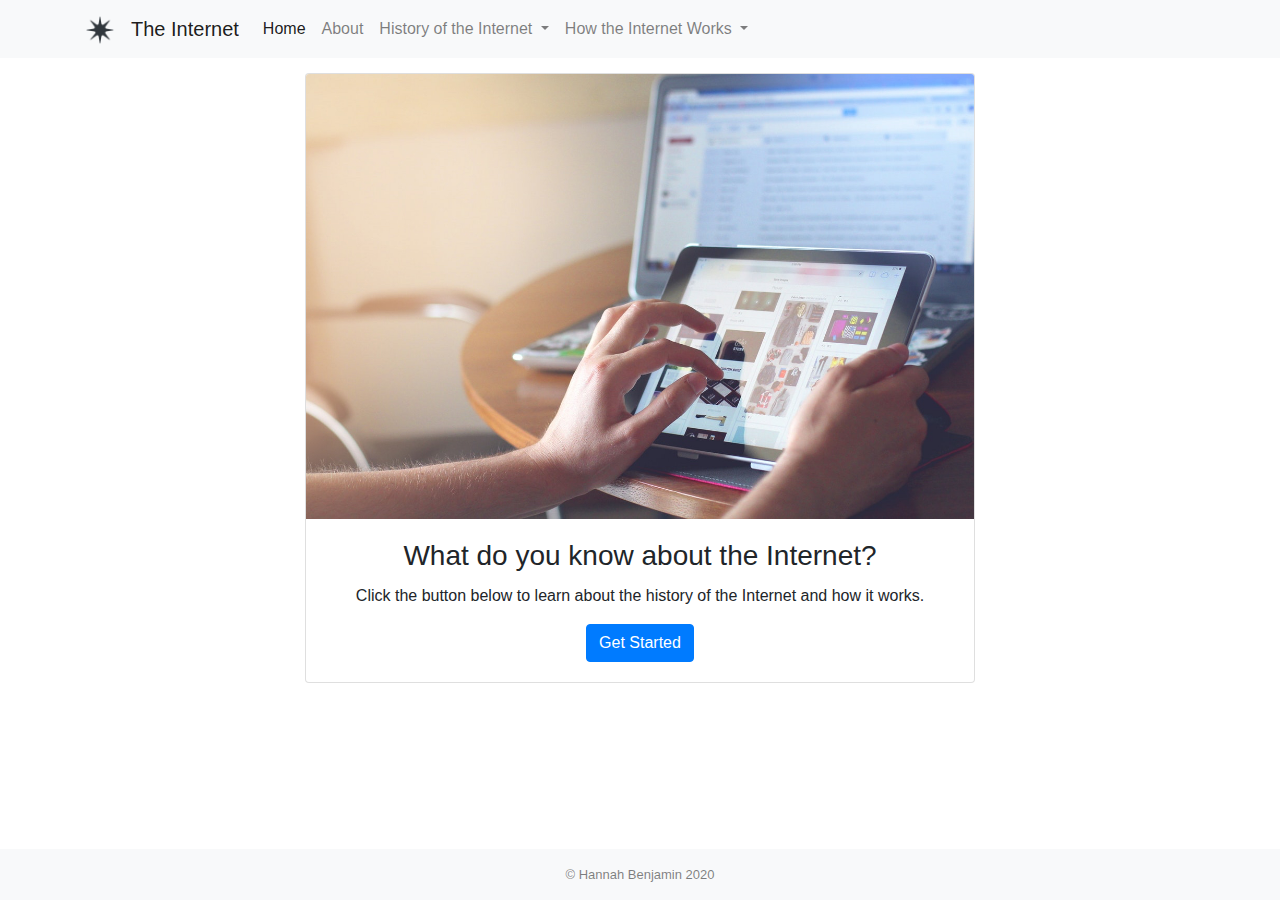
<file: docs/index.html>
<!doctype html>
<html lang="en">
<head>
    <!-- Required meta tags -->
    <meta charset="utf-8">
    <meta name="viewport" content="width=device-width, initial-scale=1, shrink-to-fit=no">

    <!-- Bootstrap CSS -->
    <link rel="stylesheet" href="https://stackpath.bootstrapcdn.com/bootstrap/4.5.2/css/bootstrap.min.css"
          integrity="sha384-JcKb8q3iqJ61gNV9KGb8thSsNjpSL0n8PARn9HuZOnIxN0hoP+VmmDGMN5t9UJ0Z" crossorigin="anonymous">
    <link rel="stylesheet" href="style.css">
    <title>The Internet</title>
</head>

<body>
    <nav class="navbar navbar-expand-lg navbar-light bg-light">
        <div class="container-md">
            <a class="navbar-brand" href="#">
                <img src="img/fav_ic.ico" width="30" height="30">
            </a>
        <a class="navbar-brand" href="index.html">The Internet</a>
        <button class="navbar-toggler" type="button" data-toggle="collapse" data-target="#navbarNav"
                aria-controls="navbarNav" aria-expanded="false" aria-label="Toggle navigation">
            <span class="navbar-toggler-icon"></span>
        </button>
        <div class="collapse navbar-collapse" id="navbarNav">
            <ul class="navbar-nav">
                <li class="nav-item active">
                    <a class="nav-link" href="index.html">Home<span class="sr-only">(current)</span></a>
                </li>
                <li class="nav-item">
                    <a class="nav-link" href="about.html">About</a>
                </li>
                <li class="nav-item dropdown">
                    <a class="nav-link dropdown-toggle" href="#" id="navbarDropdownMenuLink" role="button"
                       data-toggle="dropdown" aria-haspopup="true" aria-expanded="false">
                        History of the Internet
                    </a>
                    <div class="dropdown-menu" aria-labelledby="navbarDropdownMenuLink">
                        <a class="dropdown-item" href="invention.html">The Invention of the Internet</a>
                        <a class="dropdown-item" href="browser_wars.html">Browser Wars</a>
                        <a class="dropdown-item" href="internet_search.html">Internet Search</a>
                        <a class="dropdown-item" href="dot_com_bubble.html">Dot Com Bubble</a>
                        <a class="dropdown-item" href="people.html">People</a>
                    </div>
                </li>
                <li class="nav-item dropdown">
                    <a class="nav-link dropdown-toggle" href="#" id="navbarDropdownMenuLink" role="button"
                       data-toggle="dropdown" aria-haspopup="true" aria-expanded="false">
                        How the Internet Works
                    </a>
                    <div class="dropdown-menu" aria-labelledby="navbarDropdownMenuLink">
                        <a class="dropdown-item" href="icann.html">ICANN</a>
                        <a class="dropdown-item" href="w3c.html">W3C</a>
                        <a class="dropdown-item" href="timbl.html">Tim Berners-Lee</a>
                        <a class="dropdown-item" href="dns_ip.html">DNS and TCP/IP</a>
                        <a class="dropdown-item" href="http.html">HTTP, HTTPS and HTML</a>
                    </div>
                </li>
            </ul>
        </div>
        </div>
    </nav>

    <div class="container home-card">
    <div class="card mb-3">
        <img src="img/carousel1.jpg" class="card-img-top" alt="...">
        <div class="card-body">
            <h3 class="card-title">What do you know about the Internet?</h3>
            <p class="card-text">Click the button below to learn about the history of the Internet and how it works.</p>
            <a href="invention.html">
                <button type="button" class="btn btn-primary">Get Started</button>
            </a>
        </div>
    </div>
    </div>

<nav class="navbar fixed-bottom navbar-light bg-light">
    <div class="container-fluid footer-text">
    <span class="navbar-text footer">
      &copy; Hannah Benjamin 2020
            </span>
    </div>
</nav>

<!-- Optional JavaScript -->
<!-- jQuery first, then Popper.js, then Bootstrap JS -->
<script src="https://code.jquery.com/jquery-3.5.1.slim.min.js"
        integrity="sha384-DfXdz2htPH0lsSSs5nCTpuj/zy4C+OGpamoFVy38MVBnE+IbbVYUew+OrCXaRkfj"
        crossorigin="anonymous"></script>
<script src="https://cdn.jsdelivr.net/npm/popper.js@1.16.1/dist/umd/popper.min.js"
        integrity="sha384-9/reFTGAW83EW2RDu2S0VKaIzap3H66lZH81PoYlFhbGU+6BZp6G7niu735Sk7lN"
        crossorigin="anonymous"></script>
<script src="https://stackpath.bootstrapcdn.com/bootstrap/4.5.2/js/bootstrap.min.js"
        integrity="sha384-B4gt1jrGC7Jh4AgTPSdUtOBvfO8shuf57BaghqFfPlYxofvL8/KUEfYiJOMMV+rV"
        crossorigin="anonymous"></script>
</body>
</html>
</file>
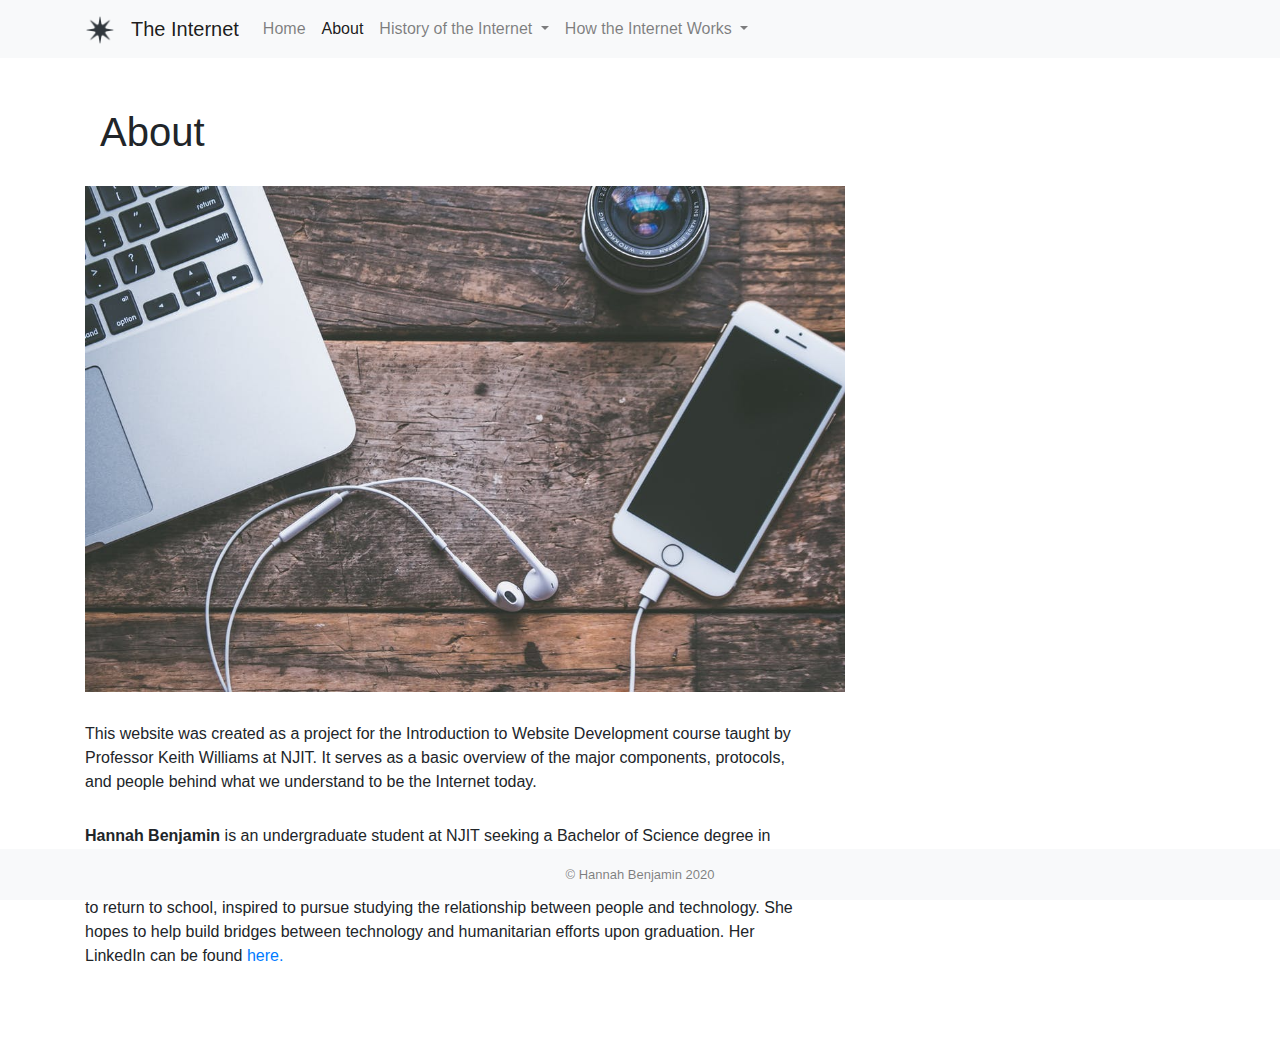
<file: docs/about.html>
<!doctype html>
<html lang="en">
<head>
    <!-- Required meta tags -->
    <meta charset="utf-8">
    <meta name="viewport" content="width=device-width, initial-scale=1, shrink-to-fit=no">

    <!-- Bootstrap CSS -->
    <link rel="stylesheet" href="https://stackpath.bootstrapcdn.com/bootstrap/4.5.2/css/bootstrap.min.css"
          integrity="sha384-JcKb8q3iqJ61gNV9KGb8thSsNjpSL0n8PARn9HuZOnIxN0hoP+VmmDGMN5t9UJ0Z" crossorigin="anonymous">
    <link rel="stylesheet" href="style.css">
    <title>The Internet</title>
</head>
<body>

<nav class="navbar navbar-expand-lg navbar-light bg-light">
    <div class="container-md">
        <a class="navbar-brand" href="#">
            <img src="img/fav_ic.ico" width="30" height="30">
        </a>
        <a class="navbar-brand" href="index.html">The Internet</a>
        <button class="navbar-toggler" type="button" data-toggle="collapse" data-target="#navbarNav"
                aria-controls="navbarNav" aria-expanded="false" aria-label="Toggle navigation">
            <span class="navbar-toggler-icon"></span>
        </button>
        <div class="collapse navbar-collapse" id="navbarNav">
            <ul class="navbar-nav">
                <li class="nav-item">
                    <a class="nav-link" href="index.html">Home</a>
                </li>
                <li class="nav-item active">
                    <a class="nav-link" href="about.html">About<span class="sr-only">(current)</span></a>
                </li>
                <li class="nav-item dropdown">
                    <a class="nav-link dropdown-toggle" href="#" id="navbarDropdownMenuLink" role="button"
                       data-toggle="dropdown" aria-haspopup="true" aria-expanded="false">
                        History of the Internet
                    </a>
                    <div class="dropdown-menu" aria-labelledby="navbarDropdownMenuLink">
                        <a class="dropdown-item" href="invention.html">The Invention of the Internet</a>
                        <a class="dropdown-item" href="browser_wars.html">Browser Wars</a>
                        <a class="dropdown-item" href="internet_search.html">Internet Search</a>
                        <a class="dropdown-item" href="dot_com_bubble.html">Dot Com Bubble</a>
                        <a class="dropdown-item" href="people.html">People</a>
                    </div>
                </li>
                <li class="nav-item dropdown">
                    <a class="nav-link dropdown-toggle" href="#" id="navbarDropdownMenuLink" role="button"
                       data-toggle="dropdown" aria-haspopup="true" aria-expanded="false">
                        How the Internet Works
                    </a>
                    <div class="dropdown-menu" aria-labelledby="navbarDropdownMenuLink">
                        <a class="dropdown-item" href="icann.html">ICANN</a>
                        <a class="dropdown-item" href="w3c.html">W3C</a>
                        <a class="dropdown-item" href="timbl.html">Tim Berners-Lee</a>
                        <a class="dropdown-item" href="dns_ip.html">DNS and TCP/IP</a>
                        <a class="dropdown-item" href="http.html">HTTP, HTTPS and HTML</a>
                    </div>
                </li>
            </ul>
        </div>

</nav>

<div class="container">
    <div class="row">
        <div class="col-8">
            <div class="container about-header">
            <h1>About</h1>
            </div>
            <img alt="picture of laptop and smartphone" class="about-img"
                 src="img/about.jpeg">
            <p class="about-text">
                This website was created as a project for the Introduction to Website Development course taught by
                Professor Keith Williams at NJIT. It serves as a basic overview of the major components, protocols, and
                people behind what we understand to be the Internet today.
            </p>
            <p class="about-text">
                <b>Hannah Benjamin</b> is an undergraduate student at NJIT seeking a Bachelor of Science degree in Human
                Computer Interaction. She grew up in East Brunswick, NJ and began a career in the beauty industry as a
                stylist shortly after high school. After many fulfilling years in the industry, she felt a calling to
                return to school, inspired to pursue studying the relationship between people and technology. She hopes
                to help build bridges between technology and humanitarian efforts upon graduation. Her LinkedIn can be
                found <a href="https://www.linkedin.com/in/hannah-benjamin-3268161b8/">here.</a>
            </p>
        </div>
    </div>
</div>

<nav class="navbar fixed-bottom navbar-light bg-light">
    <div class="container-fluid footer-text">
    <span class="navbar-text footer">
      &copy; Hannah Benjamin 2020
            </span>
    </div>
</nav>


<!-- Optional JavaScript -->
<!-- jQuery first, then Popper.js, then Bootstrap JS -->
<script src="https://code.jquery.com/jquery-3.5.1.slim.min.js"
        integrity="sha384-DfXdz2htPH0lsSSs5nCTpuj/zy4C+OGpamoFVy38MVBnE+IbbVYUew+OrCXaRkfj"
        crossorigin="anonymous"></script>
<script src="https://cdn.jsdelivr.net/npm/popper.js@1.16.1/dist/umd/popper.min.js"
        integrity="sha384-9/reFTGAW83EW2RDu2S0VKaIzap3H66lZH81PoYlFhbGU+6BZp6G7niu735Sk7lN"
        crossorigin="anonymous"></script>
<script src="https://stackpath.bootstrapcdn.com/bootstrap/4.5.2/js/bootstrap.min.js"
        integrity="sha384-B4gt1jrGC7Jh4AgTPSdUtOBvfO8shuf57BaghqFfPlYxofvL8/KUEfYiJOMMV+rV"
        crossorigin="anonymous"></script>
</body>
</html>
</file>
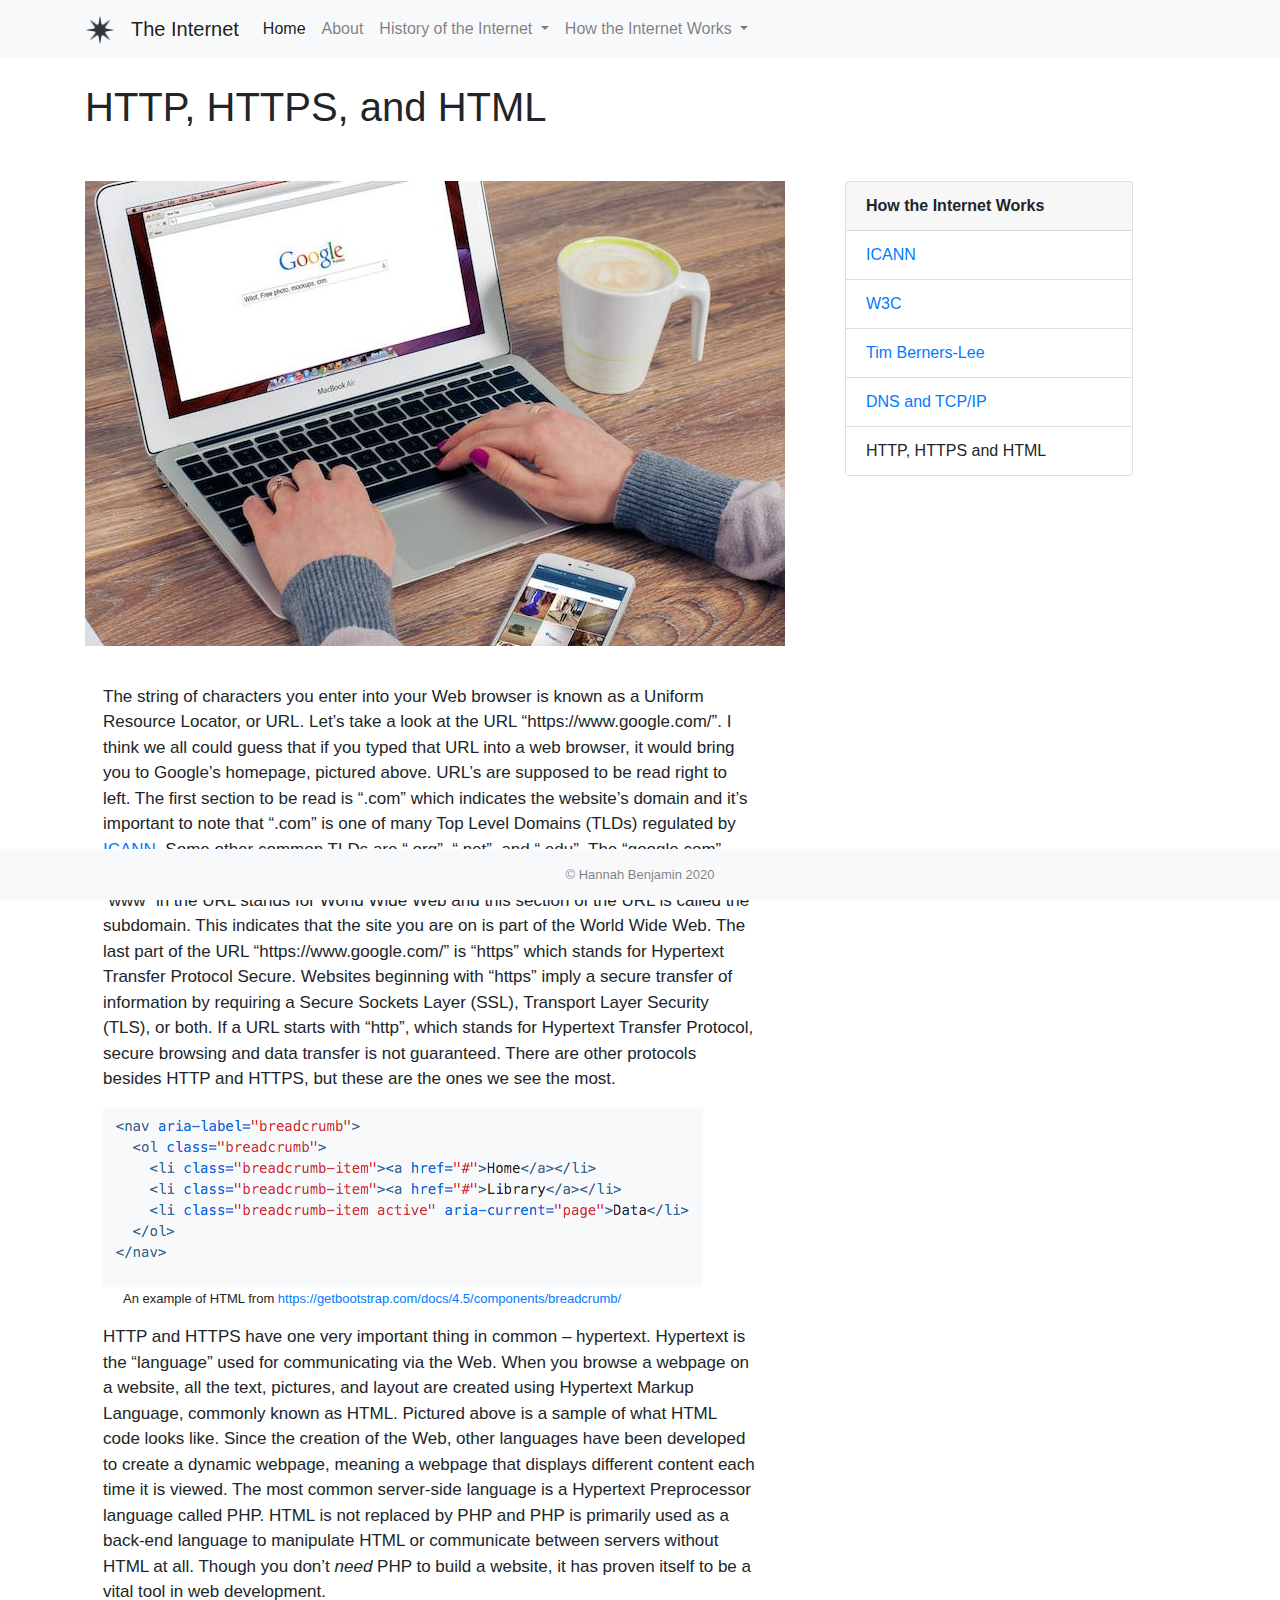
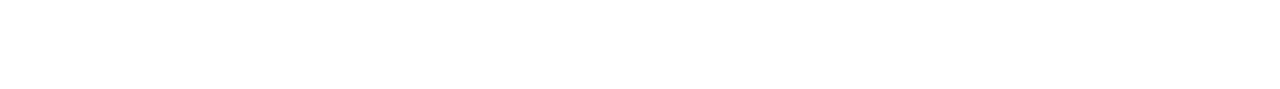
<file: docs/http.html>
<!doctype html>
<html lang="en">
<head>
    <!-- Required meta tags -->
    <meta charset="utf-8">
    <meta name="viewport" content="width=device-width, initial-scale=1, shrink-to-fit=no">

    <!-- Bootstrap CSS -->
    <link rel="stylesheet" href="https://stackpath.bootstrapcdn.com/bootstrap/4.5.2/css/bootstrap.min.css"
          integrity="sha384-JcKb8q3iqJ61gNV9KGb8thSsNjpSL0n8PARn9HuZOnIxN0hoP+VmmDGMN5t9UJ0Z" crossorigin="anonymous">
    <link rel="stylesheet" href="style.css">
    <title>The Internet</title>
</head>

<body>
<nav class="navbar navbar-expand-lg navbar-light bg-light">
    <div class="container-md">
        <a class="navbar-brand" href="#">
            <img src="img/fav_ic.ico" width="30" height="30">
        </a>
        <a class="navbar-brand" href="index.html">The Internet</a>
        <button class="navbar-toggler" type="button" data-toggle="collapse" data-target="#navbarNav"
                aria-controls="navbarNav" aria-expanded="false" aria-label="Toggle navigation">
            <span class="navbar-toggler-icon"></span>
        </button>
        <div class="collapse navbar-collapse" id="navbarNav">
            <ul class="navbar-nav">
                <li class="nav-item active">
                    <a class="nav-link" href="index.html">Home<span class="sr-only">(current)</span></a>
                </li>
                <li class="nav-item">
                    <a class="nav-link" href="about.html">About</a>
                </li>
                <li class="nav-item dropdown">
                    <a class="nav-link dropdown-toggle" href="#" id="navbarDropdownMenuLink" role="button"
                       data-toggle="dropdown" aria-haspopup="true" aria-expanded="false">
                        History of the Internet
                    </a>
                    <div class="dropdown-menu" aria-labelledby="navbarDropdownMenuLink">
                        <a class="dropdown-item" href="invention.html">The Invention of the Internet</a>
                        <a class="dropdown-item" href="browser_wars.html">Browser Wars</a>
                        <a class="dropdown-item" href="internet_search.html">Internet Search</a>
                        <a class="dropdown-item" href="dot_com_bubble.html">Dot Com Bubble</a>
                        <a class="dropdown-item" href="people.html">People</a>
                    </div>
                </li>
                <li class="nav-item dropdown">
                    <a class="nav-link dropdown-toggle" href="#" id="navbarDropdownMenuLink" role="button"
                       data-toggle="dropdown" aria-haspopup="true" aria-expanded="false">
                        How the Internet Works
                    </a>
                    <div class="dropdown-menu" aria-labelledby="navbarDropdownMenuLink">
                        <a class="dropdown-item" href="icann.html">ICANN</a>
                        <a class="dropdown-item" href="w3c.html">W3C</a>
                        <a class="dropdown-item" href="timbl.html">Tim Berners-Lee</a>
                        <a class="dropdown-item" href="dns_ip.html">DNS and TCP/IP</a>
                        <a class="dropdown-item" href="http.html">HTTP, HTTPS and HTML</a>
                    </div>
                </li>
            </ul>
        </div>
    </div>
</nav>

<div class="container-md">
    <div class="http-section">
<h1>HTTP, HTTPS, and HTML</h1>
    </div>
<div class="row">
    <div class="col-8">
        <img alt="picture of url" src="img/google.jpeg">
        <div id="content">
            <p>
                The string of characters you enter into your Web browser is known as a Uniform
                Resource
                Locator, or URL. Let’s take a look at the URL “https://www.google.com/”. I think we all could guess
                that
                if you typed that URL into a web browser, it would bring you to Google’s homepage, pictured above. URL’s are
                supposed to
                be read right to left. The first section to be read is “.com” which indicates the website’s domain
                and
                it’s important to note that “.com” is one of many Top Level Domains (TLDs) regulated by
                <a href="icann.html">ICANN</a>. Some other common TLDs are “.org”, “.net”, and “.edu”. The
                “google.com”
                portion is the domain name in accordance with Google’s
                <a href="dns_ip.html">domain name server</a>. The “www” in the URL stands for World Wide Web and
                this
                section of the URL is called the
                subdomain. This indicates that the site you are on is part of the World Wide Web. The last part of
                the URL “https://www.google.com/” is “https” which stands for Hypertext Transfer Protocol Secure.
                Websites beginning with “https” imply a secure transfer of information by requiring a Secure Sockets
                Layer (SSL), Transport Layer Security (TLS), or both. If a URL starts with “http”, which stands for
                Hypertext Transfer Protocol, secure browsing and data transfer is not guaranteed. There are other
                protocols besides HTTP and HTTPS, but these are the ones we see the most.
            </p>
            <img alt="html code example" src="img/bootstrap-html.jpg">
            <figcaption>
                An example of HTML from <a href="https://getbootstrap.com/docs/4.5/components/breadcrumb/">https://getbootstrap.com/docs/4.5/components/breadcrumb/</a>
            </figcaption>
            <p></p>
            <p>
                HTTP and HTTPS have one very important thing in common – hypertext. Hypertext is the
                “language” used for communicating via the Web. When you browse a webpage on a website, all
                the text, pictures, and layout are created using Hypertext Markup Language, commonly known
                as HTML. Pictured above is a sample of what HTML code looks like. Since the creation of the
                Web, other languages have been developed to create a dynamic webpage, meaning a webpage that
                displays different content each time it is viewed. The most common server-side language is a
                Hypertext Preprocessor language called PHP. HTML is not replaced by PHP and PHP is primarily
                used as a back-end language to manipulate HTML or communicate between servers without HTML
                at all. Though you don’t <i>need</i> PHP to build a website, it has proven itself to be a
                vital tool in web development.
            </p>

        </div>
    </div>
    <div class="col-4">
        <div class="card " style="width: 18rem;">
            <div class="card-header">
                <b>How the Internet Works</b>
            </div>
            <ul class="list-group list-group-flush">
                <li class="list-group-item"><a href="icann.html">ICANN</a></li>
                <li class="list-group-item"><a href="w3c.html">W3C</a></li>
                <li class="list-group-item"><a href="timbl.html">Tim Berners-Lee</a></li>
                <li class="list-group-item"><a href="dns_ip.html">DNS and TCP/IP</a></li>
                <li class="list-group-item">HTTP, HTTPS and HTML</li>
            </ul>
        </div>
    </div>
</div>
</div>

<nav class="navbar fixed-bottom navbar-light bg-light">
    <div class="container-fluid footer-text">
    <span class="navbar-text footer">
      &copy; Hannah Benjamin 2020
            </span>
    </div>
</nav>

<!-- Optional JavaScript -->
<!-- jQuery first, then Popper.js, then Bootstrap JS -->
<script src="https://code.jquery.com/jquery-3.5.1.slim.min.js"
        integrity="sha384-DfXdz2htPH0lsSSs5nCTpuj/zy4C+OGpamoFVy38MVBnE+IbbVYUew+OrCXaRkfj"
        crossorigin="anonymous"></script>
<script src="https://cdn.jsdelivr.net/npm/popper.js@1.16.1/dist/umd/popper.min.js"
        integrity="sha384-9/reFTGAW83EW2RDu2S0VKaIzap3H66lZH81PoYlFhbGU+6BZp6G7niu735Sk7lN"
        crossorigin="anonymous"></script>
<script src="https://stackpath.bootstrapcdn.com/bootstrap/4.5.2/js/bootstrap.min.js"
        integrity="sha384-B4gt1jrGC7Jh4AgTPSdUtOBvfO8shuf57BaghqFfPlYxofvL8/KUEfYiJOMMV+rV"
        crossorigin="anonymous"></script>
</body>
</html>
</file>
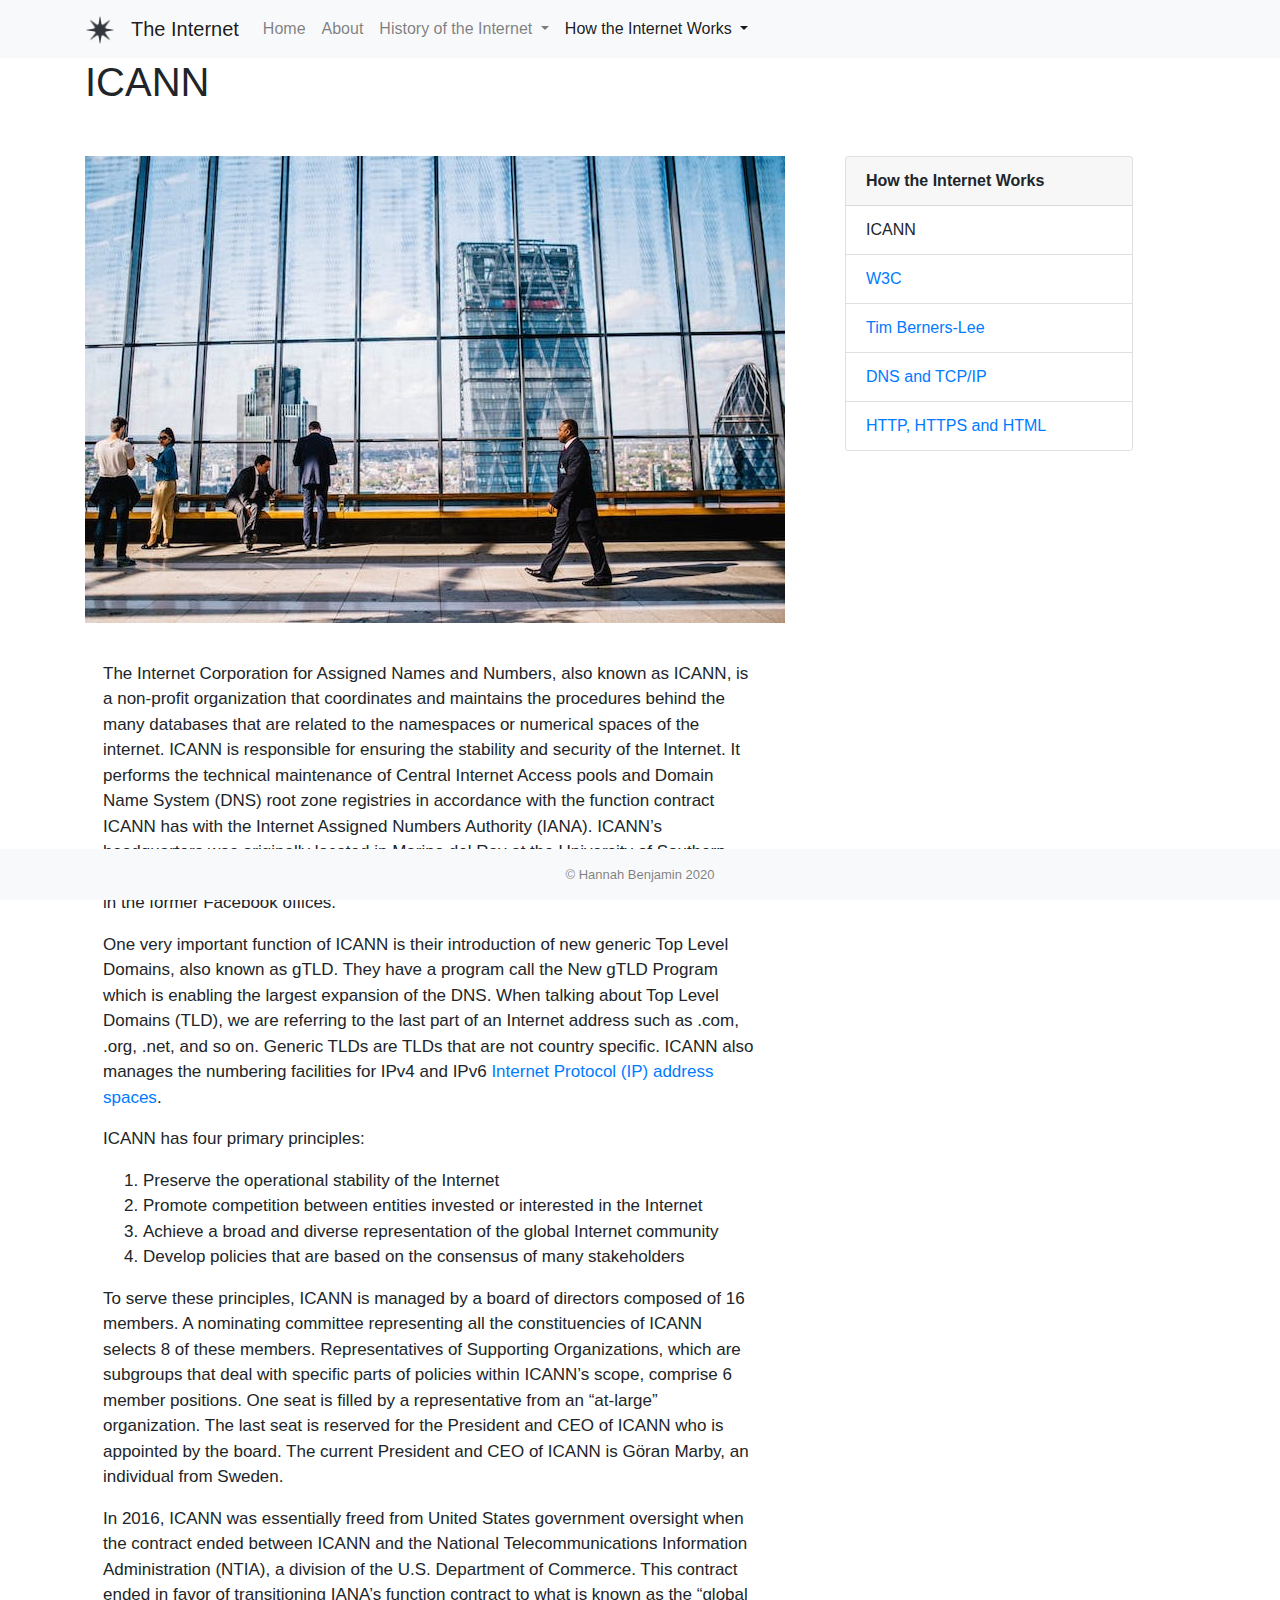
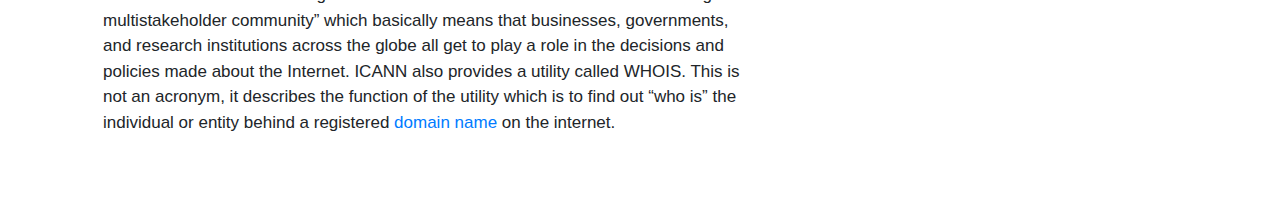
<file: docs/icann.html>
<!doctype html>
<html lang="en">
<head>
    <!-- Required meta tags -->
    <meta charset="utf-8">
    <meta name="viewport" content="width=device-width, initial-scale=1, shrink-to-fit=no">

    <!-- Bootstrap CSS -->
    <link rel="stylesheet" href="https://stackpath.bootstrapcdn.com/bootstrap/4.5.2/css/bootstrap.min.css"
          integrity="sha384-JcKb8q3iqJ61gNV9KGb8thSsNjpSL0n8PARn9HuZOnIxN0hoP+VmmDGMN5t9UJ0Z" crossorigin="anonymous">
    <link rel="stylesheet" href="style.css">
    <title>The Internet</title>
</head>

<body>
<nav class="navbar navbar-expand-lg navbar-light bg-light">
    <div class="container-md">
        <a class="navbar-brand" href="#">
            <img src="img/fav_ic.ico" width="30" height="30">
        </a>
        <a class="navbar-brand" href="index.html">The Internet</a>
        <button class="navbar-toggler" type="button" data-toggle="collapse" data-target="#navbarNav"
                aria-controls="navbarNav" aria-expanded="false" aria-label="Toggle navigation">
            <span class="navbar-toggler-icon"></span>
        </button>
        <div class="collapse navbar-collapse" id="navbarNav">
            <ul class="navbar-nav">
                <li class="nav-item">
                    <a class="nav-link" href="index.html">Home<span class="sr-only">(current)</span></a>
                </li>
                <li class="nav-item">
                    <a class="nav-link" href="about.html">About</a>
                </li>
                <li class="nav-item dropdown">
                    <a class="nav-link dropdown-toggle" href="#" id="navbarDropdownMenuLink" role="button"
                       data-toggle="dropdown" aria-haspopup="true" aria-expanded="false">
                        History of the Internet
                    </a>
                    <div class="dropdown-menu" aria-labelledby="navbarDropdownMenuLink">
                        <a class="dropdown-item" href="invention.html">The Invention of the Internet</a>
                        <a class="dropdown-item" href="browser_wars.html">Browser Wars</a>
                        <a class="dropdown-item" href="internet_search.html">Internet Search</a>
                        <a class="dropdown-item" href="dot_com_bubble.html">Dot Com Bubble</a>
                        <a class="dropdown-item" href="people.html">People</a>
                    </div>
                </li>
                <li class="nav-item dropdown active">
                    <a class="nav-link dropdown-toggle" href="#" id="navbarDropdownMenuLink" role="button"
                       data-toggle="dropdown" aria-haspopup="true" aria-expanded="false">
                        How the Internet Works
                    </a>
                    <div class="dropdown-menu" aria-labelledby="navbarDropdownMenuLink">
                        <a class="dropdown-item" href="icann.html">ICANN</a>
                        <a class="dropdown-item" href="w3c.html">W3C</a>
                        <a class="dropdown-item" href="timbl.html">Tim Berners-Lee</a>
                        <a class="dropdown-item" href="dns_ip.html">DNS and TCP/IP</a>
                        <a class="dropdown-item" href="http.html">HTTP, HTTPS and HTML</a>
                    </div>
                </li>
            </ul>
        </div>
    </div>
</nav>

<div class="container-md">
    <div class="icann-section">
<h1>ICANN</h1>
    </div>
<div class="row">
    <div class="col-8">
        <img alt="picture of corporate office" src="img/icann.jpg">
        <div id="content">
            <p>
                The Internet Corporation for Assigned Names and Numbers, also known as ICANN, is a non-profit
                organization that coordinates and maintains the procedures behind the many databases that are
                related to
                the namespaces or numerical spaces of the internet. ICANN is responsible for ensuring the stability
                and
                security of the Internet. It performs the technical maintenance of Central Internet Access pools and
                Domain Name System (DNS) root zone registries in accordance with the function contract ICANN has
                with
                the Internet Assigned Numbers Authority (IANA). ICANN’s headquarters was originally located in
                Marina
                del Ray at the University of Southern California Information Sciences Institute, but now resides in
                Playa Vista, Los Angeles in the former Facebook offices.
            </p>
            <p>
                One very important function of ICANN is their introduction of new generic Top Level Domains, also
                known as gTLD. They have a program call the New gTLD Program which is enabling the largest expansion
                of the DNS. When talking about Top Level Domains (TLD), we are referring to the last part of an
                Internet address such as .com, .org, .net, and so on. Generic TLDs are TLDs that are not country
                specific. ICANN also manages the numbering facilities for IPv4 and IPv6 <a href="dns_ip.html">Internet
                Protocol (IP) address spaces</a>.
            </p>
            <p>
                ICANN has four primary principles:
            <ol>
                <li>Preserve the operational stability of the Internet</li>
                <li>Promote competition between entities invested or interested in the Internet</li>
                <li>Achieve a broad and diverse representation of the global Internet community</li>
                <li>Develop policies that are based on the consensus of many stakeholders</li>
            </ol>
            </p>
            <p>
                To serve these principles, ICANN is managed by a board of directors composed of 16 members. A
                nominating committee representing all the constituencies of ICANN selects 8 of these members.
                Representatives of Supporting Organizations, which are subgroups that deal with specific parts of
                policies within ICANN’s scope, comprise 6 member positions. One seat is filled by a representative
                from an “at-large” organization. The last seat is reserved for the President and CEO of ICANN who is
                appointed by the board. The current President and CEO of ICANN is Göran Marby, an individual from
                Sweden.
            </p>
            <p>
                In 2016, ICANN was essentially freed from United States government oversight when the contract ended
                between ICANN and the National Telecommunications Information Administration (NTIA), a division of
                the U.S. Department of Commerce. This contract ended in favor of transitioning IANA’s function
                contract to what is known as the “global multistakeholder community” which basically means that
                businesses, governments, and research institutions across the globe all get to play a role in the
                decisions and policies made about the Internet. ICANN also provides a utility called WHOIS. This is
                not an acronym, it describes the function of the utility which is to find out “who is” the
                individual or entity behind a registered
                <a href="dns_ip.html">domain name</a> on the internet.
            </p>
        </div>
    </div>
    <div class="col-4">
        <div class="card " style="width: 18rem;">
            <div class="card-header">
                <b>How the Internet Works</b>
            </div>
            <ul class="list-group list-group-flush">
                <li class="list-group-item">ICANN</li>
                <li class="list-group-item"><a href="w3c.html">W3C</a></li>
                <li class="list-group-item"><a href="timbl.html">Tim Berners-Lee</a></li>
                <li class="list-group-item"><a href="dns_ip.html">DNS and TCP/IP</li>
                <li class="list-group-item"><a href="http.html">HTTP, HTTPS and HTML</a></li>
            </ul>
        </div>
    </div>
</div>
</div>

<nav class="navbar fixed-bottom navbar-light bg-light">
    <div class="container-fluid footer-text">
    <span class="navbar-text footer">
      &copy; Hannah Benjamin 2020
            </span>
    </div>
</nav>

<!-- Optional JavaScript -->
<!-- jQuery first, then Popper.js, then Bootstrap JS -->
<script src="https://code.jquery.com/jquery-3.5.1.slim.min.js"
        integrity="sha384-DfXdz2htPH0lsSSs5nCTpuj/zy4C+OGpamoFVy38MVBnE+IbbVYUew+OrCXaRkfj"
        crossorigin="anonymous"></script>
<script src="https://cdn.jsdelivr.net/npm/popper.js@1.16.1/dist/umd/popper.min.js"
        integrity="sha384-9/reFTGAW83EW2RDu2S0VKaIzap3H66lZH81PoYlFhbGU+6BZp6G7niu735Sk7lN"
        crossorigin="anonymous"></script>
<script src="https://stackpath.bootstrapcdn.com/bootstrap/4.5.2/js/bootstrap.min.js"
        integrity="sha384-B4gt1jrGC7Jh4AgTPSdUtOBvfO8shuf57BaghqFfPlYxofvL8/KUEfYiJOMMV+rV"
        crossorigin="anonymous"></script>
</body>
</html>
</file>
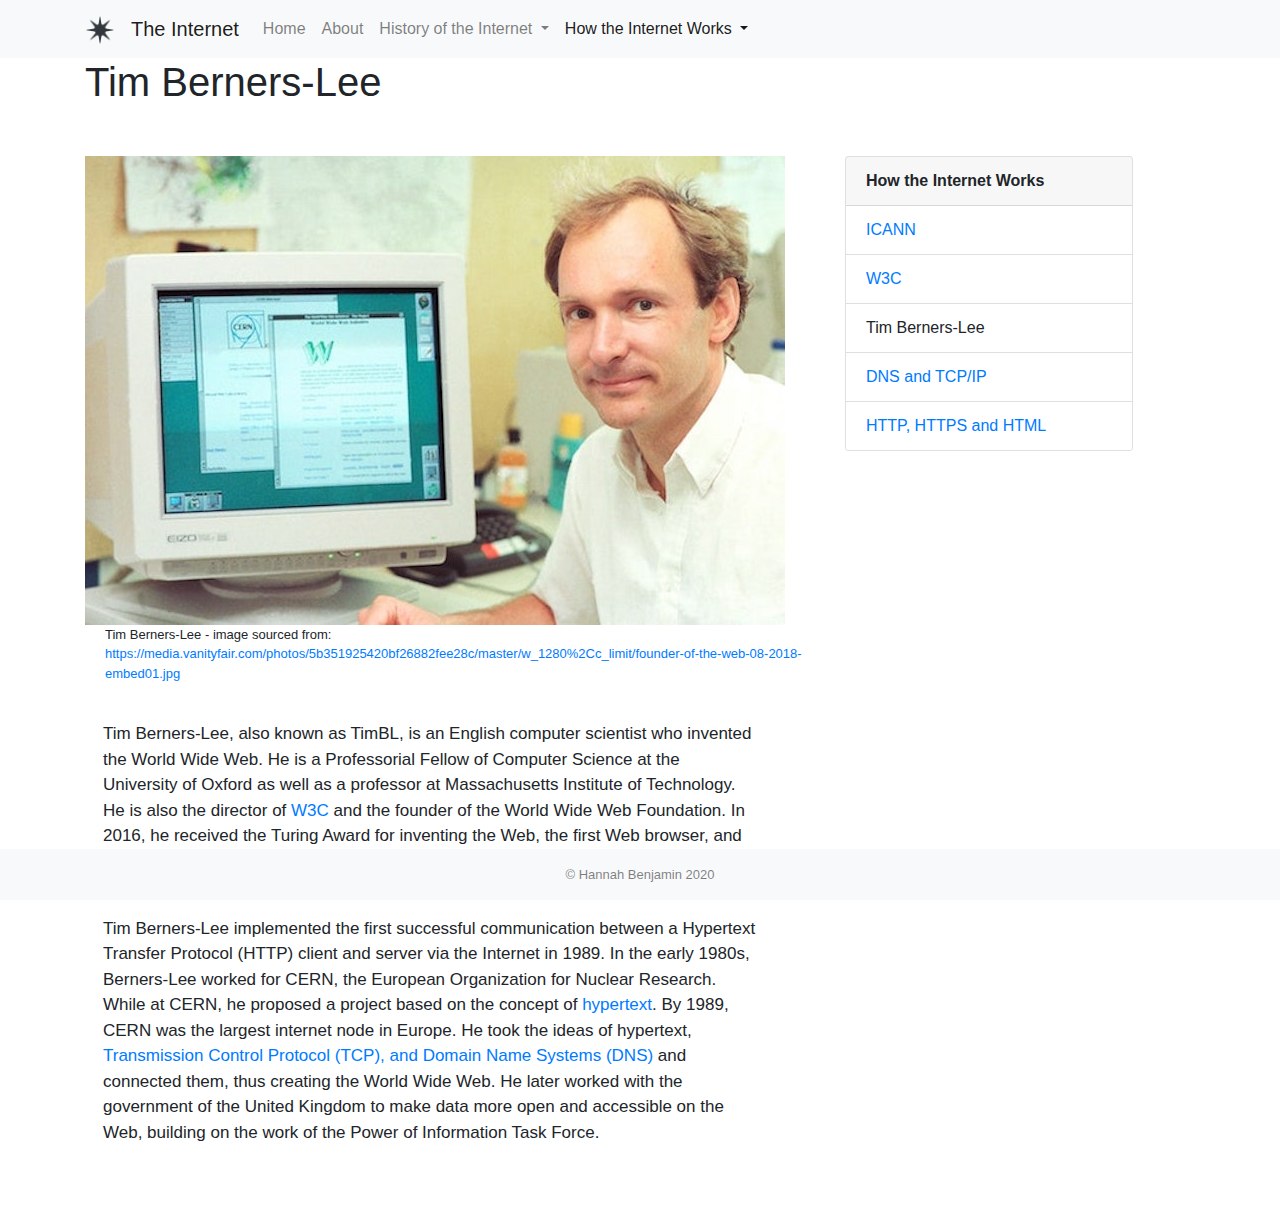
<file: docs/timbl.html>
<!doctype html>
<html lang="en">
<head>
    <!-- Required meta tags -->
    <meta charset="utf-8">
    <meta name="viewport" content="width=device-width, initial-scale=1, shrink-to-fit=no">

    <!-- Bootstrap CSS -->
    <link rel="stylesheet" href="https://stackpath.bootstrapcdn.com/bootstrap/4.5.2/css/bootstrap.min.css"
          integrity="sha384-JcKb8q3iqJ61gNV9KGb8thSsNjpSL0n8PARn9HuZOnIxN0hoP+VmmDGMN5t9UJ0Z" crossorigin="anonymous">
    <link rel="stylesheet" href="style.css">
    <title>The Internet</title>
</head>

<body>
<nav class="navbar navbar-expand-lg navbar-light bg-light">
    <div class="container-md">
        <a class="navbar-brand" href="#">
            <img src="img/fav_ic.ico" width="30" height="30">
        </a>
        <a class="navbar-brand" href="index.html">The Internet</a>
        <button class="navbar-toggler" type="button" data-toggle="collapse" data-target="#navbarNav"
                aria-controls="navbarNav" aria-expanded="false" aria-label="Toggle navigation">
            <span class="navbar-toggler-icon"></span>
        </button>
        <div class="collapse navbar-collapse" id="navbarNav">
            <ul class="navbar-nav">
                <li class="nav-item">
                    <a class="nav-link" href="index.html">Home<span class="sr-only">(current)</span></a>
                </li>
                <li class="nav-item">
                    <a class="nav-link" href="about.html">About</a>
                </li>
                <li class="nav-item dropdown">
                    <a class="nav-link dropdown-toggle" href="#" id="navbarDropdownMenuLink" role="button"
                       data-toggle="dropdown" aria-haspopup="true" aria-expanded="false">
                        History of the Internet
                    </a>
                    <div class="dropdown-menu" aria-labelledby="navbarDropdownMenuLink">
                        <a class="dropdown-item" href="invention.html">The Invention of the Internet</a>
                        <a class="dropdown-item" href="browser_wars.html">Browser Wars</a>
                        <a class="dropdown-item" href="internet_search.html">Internet Search</a>
                        <a class="dropdown-item" href="dot_com_bubble.html">Dot Com Bubble</a>
                        <a class="dropdown-item" href="people.html">People</a>
                    </div>
                </li>
                <li class="nav-item dropdown active">
                    <a class="nav-link dropdown-toggle" href="#" id="navbarDropdownMenuLink" role="button"
                       data-toggle="dropdown" aria-haspopup="true" aria-expanded="false">
                        How the Internet Works
                    </a>
                    <div class="dropdown-menu" aria-labelledby="navbarDropdownMenuLink">
                        <a class="dropdown-item" href="icann.html">ICANN</a>
                        <a class="dropdown-item" href="w3c.html">W3C</a>
                        <a class="dropdown-item" href="timbl.html">Tim Berners-Lee</a>
                        <a class="dropdown-item" href="dns_ip.html">DNS and TCP/IP</a>
                        <a class="dropdown-item" href="http.html">HTTP, HTTPS and HTML</a>
                    </div>
                </li>
            </ul>
        </div>
    </div>
</nav>

<div class="container-md">
    <div class="tim-section">
<h1>Tim Berners-Lee</h1>
    </div>
<div class="row">
    <div class="col-8">
        <img alt="picture of Tim Berners-Lee" src="img/timbl.jpg">
        <figcaption>Tim Berners-Lee - image sourced from: <a
                href="https://media.vanityfair.com/photos/5b351925420bf26882fee28c/master/w_1280%2Cc_limit/founder-of-the-web-08-2018-embed01.jpg">https://media.vanityfair.com/photos/5b351925420bf26882fee28c/master/w_1280%2Cc_limit/founder-of-the-web-08-2018-embed01.jpg</a>
        </figcaption>
        <div id="content">
            <p>
                Tim Berners-Lee, also known as TimBL, is an English computer scientist who invented the World Wide
                Web. He is a Professorial Fellow of Computer Science at the University of Oxford as well as a
                professor at Massachusetts Institute of Technology. He is also the director of
                <a href="w3c.html">W3C</a> and the founder of the World Wide Web Foundation. In 2016, he received
                the
                Turing Award for inventing the Web, the first Web browser, and the fundamental algorithms and
                protocols that allow the Web to scale as it grows throughout time.
            </p>
            <p>
                Tim Berners-Lee implemented the first successful communication between a Hypertext Transfer Protocol
                (HTTP) client and server via the Internet in 1989. In the early 1980s, Berners-Lee worked for CERN,
                the European Organization for Nuclear Research. While at CERN, he proposed a project based on the
                concept of
                <a href="http.html">hypertext</a>. By 1989, CERN was the largest internet node in Europe.
                He took the ideas of hypertext,
                <a href="dns_ip.html">Transmission Control Protocol (TCP), and Domain Name Systems (DNS)</a> and
                connected them, thus creating the World Wide Web. He later worked
                with the government of the United Kingdom to make data more open and accessible on the Web,
                building on the work of the Power of Information Task Force.
            </p>

        </div>
    </div>
    <div class="col-4">
        <div class="card " style="width: 18rem;">
            <div class="card-header">
                <b>How the Internet Works</b>
            </div>
            <ul class="list-group list-group-flush">
                <li class="list-group-item"><a href="icann.html">ICANN</a></li>
                <li class="list-group-item"><a href="w3c.html">W3C</a></li>
                <li class="list-group-item">Tim Berners-Lee</li>
                <li class="list-group-item"><a href="dns_ip.html">DNS and TCP/IP</li>
                <li class="list-group-item"><a href="http_html.html">HTTP, HTTPS and HTML</a></li>
            </ul>
        </div>
    </div>
</div>
</div>

<nav class="navbar fixed-bottom navbar-light bg-light">
    <div class="container-fluid footer-text">
    <span class="navbar-text footer">
      &copy; Hannah Benjamin 2020
            </span>
    </div>
</nav>

<!-- Optional JavaScript -->
<!-- jQuery first, then Popper.js, then Bootstrap JS -->
<script src="https://code.jquery.com/jquery-3.5.1.slim.min.js"
        integrity="sha384-DfXdz2htPH0lsSSs5nCTpuj/zy4C+OGpamoFVy38MVBnE+IbbVYUew+OrCXaRkfj"
        crossorigin="anonymous"></script>
<script src="https://cdn.jsdelivr.net/npm/popper.js@1.16.1/dist/umd/popper.min.js"
        integrity="sha384-9/reFTGAW83EW2RDu2S0VKaIzap3H66lZH81PoYlFhbGU+6BZp6G7niu735Sk7lN"
        crossorigin="anonymous"></script>
<script src="https://stackpath.bootstrapcdn.com/bootstrap/4.5.2/js/bootstrap.min.js"
        integrity="sha384-B4gt1jrGC7Jh4AgTPSdUtOBvfO8shuf57BaghqFfPlYxofvL8/KUEfYiJOMMV+rV"
        crossorigin="anonymous"></script>
</body>
</html>
</file>
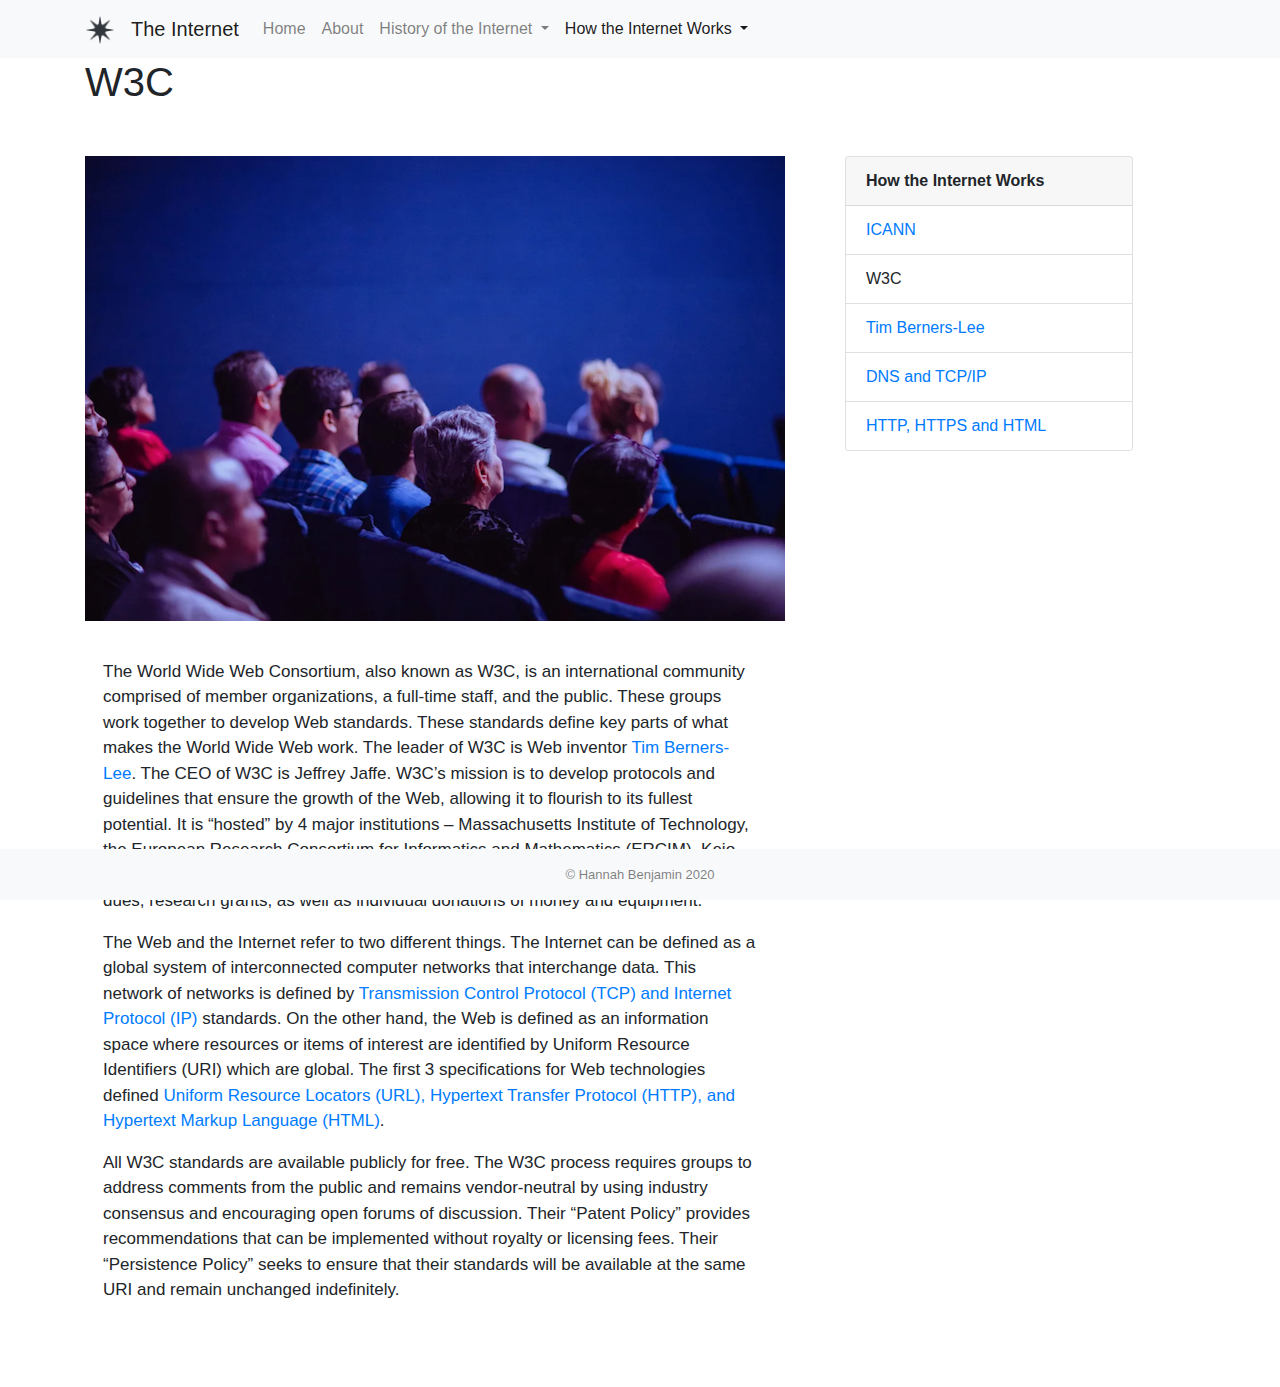
<file: docs/w3c.html>
<!doctype html>
<html lang="en">
<head>
    <!-- Required meta tags -->
    <meta charset="utf-8">
    <meta name="viewport" content="width=device-width, initial-scale=1, shrink-to-fit=no">

    <!-- Bootstrap CSS -->
    <link rel="stylesheet" href="https://stackpath.bootstrapcdn.com/bootstrap/4.5.2/css/bootstrap.min.css"
          integrity="sha384-JcKb8q3iqJ61gNV9KGb8thSsNjpSL0n8PARn9HuZOnIxN0hoP+VmmDGMN5t9UJ0Z" crossorigin="anonymous">
    <link rel="stylesheet" href="style.css">
    <title>The Internet</title>
</head>

<body>
<nav class="navbar navbar-expand-lg navbar-light bg-light">
    <div class="container-md">
        <a class="navbar-brand" href="#">
            <img src="img/fav_ic.ico" width="30" height="30">
        </a>
        <a class="navbar-brand" href="index.html">The Internet</a>
        <button class="navbar-toggler" type="button" data-toggle="collapse" data-target="#navbarNav"
                aria-controls="navbarNav" aria-expanded="false" aria-label="Toggle navigation">
            <span class="navbar-toggler-icon"></span>
        </button>
        <div class="collapse navbar-collapse" id="navbarNav">
            <ul class="navbar-nav">
                <li class="nav-item">
                    <a class="nav-link" href="index.html">Home<span class="sr-only">(current)</span></a>
                </li>
                <li class="nav-item">
                    <a class="nav-link" href="about.html">About</a>
                </li>
                <li class="nav-item dropdown">
                    <a class="nav-link dropdown-toggle" href="#" id="navbarDropdownMenuLink" role="button"
                       data-toggle="dropdown" aria-haspopup="true" aria-expanded="false">
                        History of the Internet
                    </a>
                    <div class="dropdown-menu" aria-labelledby="navbarDropdownMenuLink">
                        <a class="dropdown-item" href="invention.html">The Invention of the Internet</a>
                        <a class="dropdown-item" href="browser_wars.html">Browser Wars</a>
                        <a class="dropdown-item" href="internet_search.html">Internet Search</a>
                        <a class="dropdown-item" href="dot_com_bubble.html">Dot Com Bubble</a>
                        <a class="dropdown-item" href="people.html">People</a>
                    </div>
                </li>
                <li class="nav-item dropdown active">
                    <a class="nav-link dropdown-toggle" href="#" id="navbarDropdownMenuLink" role="button"
                       data-toggle="dropdown" aria-haspopup="true" aria-expanded="false">
                        How the Internet Works
                    </a>
                    <div class="dropdown-menu" aria-labelledby="navbarDropdownMenuLink">
                        <a class="dropdown-item" href="icann.html">ICANN</a>
                        <a class="dropdown-item" href="w3c.html">W3C</a>
                        <a class="dropdown-item" href="timbl.html">Tim Berners-Lee</a>
                        <a class="dropdown-item" href="dns_ip.html">DNS and TCP/IP</a>
                        <a class="dropdown-item" href="http.html">HTTP, HTTPS and HTML</a>
                    </div>
                </li>
            </ul>
        </div>
    </div>
</nav>

<div class="container-md">
    <div class="w-section">
<h1>W3C</h1>
    </div>
<div class="row">
    <div class="col-8">
        <img alt="picture of conference" src="img/w3c.jpg">
        <div id="content">
            <p>
                The World Wide Web Consortium, also known as W3C, is an international community comprised of member
                organizations, a full-time staff, and the public. These groups work together to develop Web
                standards.
                These standards define key parts of what makes the World Wide Web work. The leader of W3C is Web
                inventor <a href="timbl.html">Tim Berners-Lee</a>. The CEO of W3C is Jeffrey Jaffe. W3C’s mission is
                to
                develop protocols and guidelines that ensure the growth of the Web, allowing it to flourish to its
                fullest potential. It is “hosted” by 4 major institutions – Massachusetts Institute of Technology,
                the European Research Consortium for Informatics and Mathematics (ERCIM), Keio University, and
                Beihang University. Funding for W3C is provided by W3C member dues, research grants, as well as
                individual donations of money and equipment.
            </p>
            <p>
                The Web and the Internet refer to two different things. The Internet can be defined as a global
                system of interconnected computer networks that interchange data. This network of networks is
                defined by <a href="dns_ip.html">Transmission Control Protocol (TCP) and Internet Protocol (IP)</a>
                standards. On the other hand, the Web is defined as an information space where resources or items of
                interest are identified by Uniform Resource Identifiers
                (URI) which are global. The first 3 specifications for Web technologies defined
                <a href="http.html">Uniform Resource Locators (URL), Hypertext Transfer Protocol (HTTP), and
                    Hypertext Markup
                    Language (HTML)</a>.
            </p>
            <p>
                All W3C standards are available publicly for free. The W3C process requires groups to address
                comments from the public and remains vendor-neutral by using industry consensus and encouraging
                open forums of discussion. Their “Patent Policy” provides recommendations that can be
                implemented without royalty or licensing fees. Their “Persistence Policy” seeks to ensure that
                their standards will be available at the same URI and remain unchanged indefinitely.
            </p>
        </div>
    </div>
    <div class="col-4">
        <div class="card " style="width: 18rem;">
            <div class="card-header">
                <b>How the Internet Works</b>
            </div>
            <ul class="list-group list-group-flush">
                <li class="list-group-item"><a href="icann.html">ICANN</a></li>
                <li class="list-group-item">W3C</li>
                <li class="list-group-item"><a href="timbl.html">Tim Berners-Lee</a></li>
                <li class="list-group-item"><a href="dns_ip.html">DNS and TCP/IP</li>
                <li class="list-group-item"><a href="http_html.html">HTTP, HTTPS and HTML</a></li>
            </ul>
        </div>
    </div>
</div>
</div>

<nav class="navbar fixed-bottom navbar-light bg-light">
    <div class="container-fluid footer-text">
    <span class="navbar-text footer">
      &copy; Hannah Benjamin 2020
            </span>
    </div>
</nav>

<!-- Optional JavaScript -->
<!-- jQuery first, then Popper.js, then Bootstrap JS -->
<script src="https://code.jquery.com/jquery-3.5.1.slim.min.js"
        integrity="sha384-DfXdz2htPH0lsSSs5nCTpuj/zy4C+OGpamoFVy38MVBnE+IbbVYUew+OrCXaRkfj"
        crossorigin="anonymous"></script>
<script src="https://cdn.jsdelivr.net/npm/popper.js@1.16.1/dist/umd/popper.min.js"
        integrity="sha384-9/reFTGAW83EW2RDu2S0VKaIzap3H66lZH81PoYlFhbGU+6BZp6G7niu735Sk7lN"
        crossorigin="anonymous"></script>
<script src="https://stackpath.bootstrapcdn.com/bootstrap/4.5.2/js/bootstrap.min.js"
        integrity="sha384-B4gt1jrGC7Jh4AgTPSdUtOBvfO8shuf57BaghqFfPlYxofvL8/KUEfYiJOMMV+rV"
        crossorigin="anonymous"></script>
</body>
</html>
</file>
<file: docs/style.css>
/* Invention.html styling*/
.invention-main .first-section,.browser-main .first-section
{
    margin-top: 20px;
}
.invention-section .col-8
{
    margin: 15px 0;
}
/* End of Invention.html styling */

/* browser_wars.html styling*/
.browser-main .browser-section .row
{
    margin: 30px 0;
}

.browser-main .sixth-section .col-lg-8
{
    margin-top: 20px;
}
/* browser_wars.html styling */

/* internet_search styling & People styling */
.search-main .search-section
{
    margin: 20px 0;
}

.search-section h4, .search-section .row
{
    margin-bottom: 15px;
}
/*----------------------*/

/* internet_search styling & People styling for smaller screens*/
@media (max-width: 800px)
{
    .search-section .row img, .people-main .people-section, .row img
    {
        margin: 30px 0;
    }
}
/*----------------------*/

/* Dot com bubble styling and People styling */
.dot-main .dot-section .row, .people-main .people-section, .row
{
    margin-top: 50px;
    margin-bottom: 50px;
}
.dot-main .dot-section .row h4, .people-main .people-section, .row h4
{
    margin-bottom: 15px;
}
/*----------------------*/

/* About and Team content styling */
#content {
    max-width: 690px;
    font-family: "Helvetica Neue", Helvetica, Arial, sans-serif;
    font-size: 17px;
    padding: 18px;
    margin-top: 20px;
}

figcaption {
    max-width: 700px;
    font-family: "Helvetica Neue", Helvetica, Arial, sans-serif;
    font-size: 13px;
    margin-left: 20px;
}

/* footer on all pages */
.footer {
    margin: auto;
}

/* footer text on all pages */
.footer-text {
    font-size: small;
}

/* container for home card */
.home-card {
    max-width: 700px;
    margin-top: 15px;
    margin-bottom: 100px;
    text-align: center;
}

/* about container */
.about-header {
    margin-bottom: 30px;
}

/* about image */
.about-img {
    max-width: 760px;
}

.about-text {
    margin-top: 30px;
    margin-bottom: 30px;
}

.dns-section {
    margin-top: 25px;
}

.http-section {
    margin-top: 25px;
}
</file>
